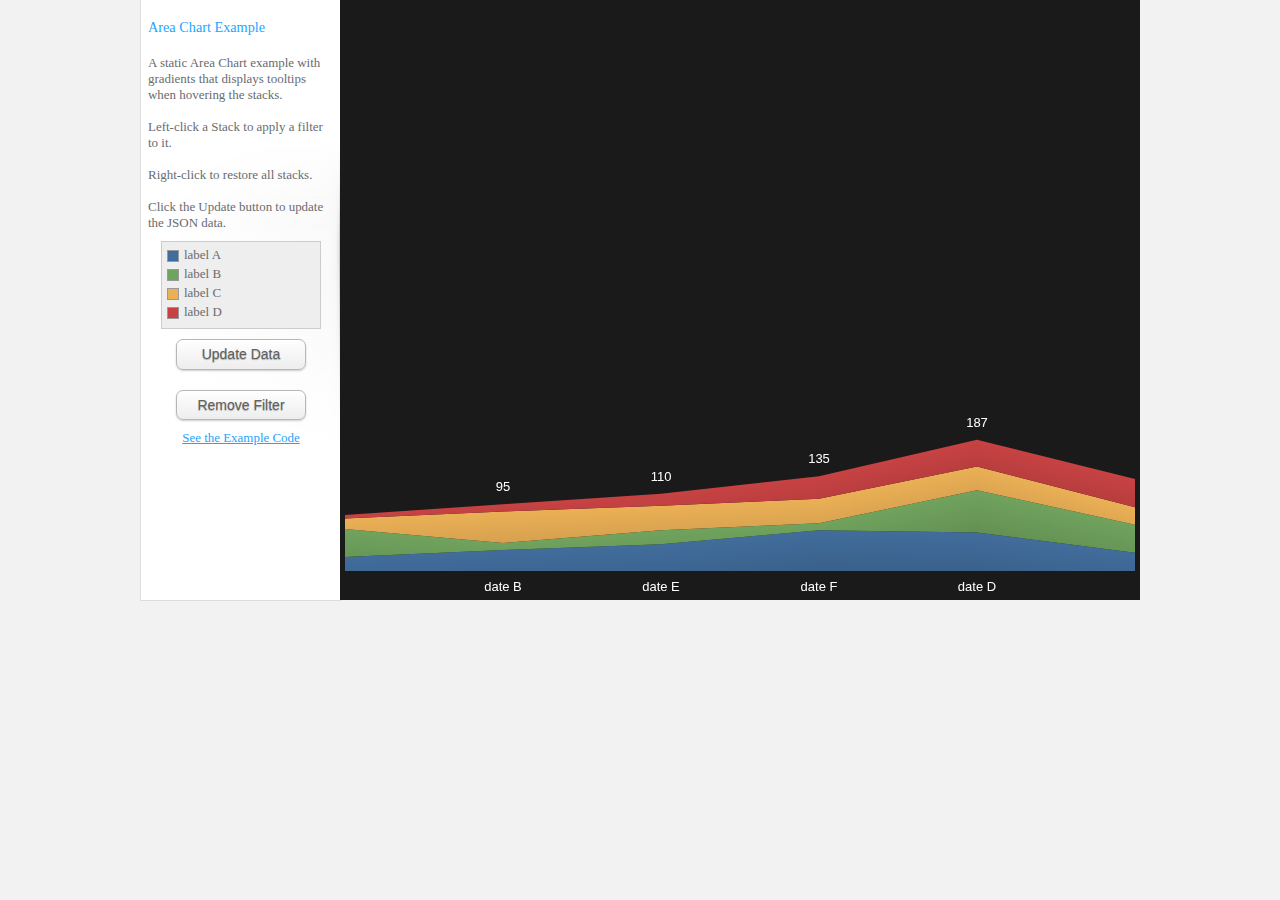
<file: Website/Jacob/js/Jit/Examples/AreaChart/example1.html>
<!DOCTYPE html PUBLIC "-//W3C//DTD XHTML 1.0 Transitional//EN" "http://www.w3.org/TR/xhtml1/DTD/xhtml1-transitional.dtd">
<html xmlns="http://www.w3.org/1999/xhtml" xml:lang="en" lang="en">
<head>
<meta http-equiv="Content-Type" content="text/html; charset=UTF-8" />
<title>AreaChart - Area Chart Example</title>

<!-- CSS Files -->
<link type="text/css" href="../css/base.css" rel="stylesheet" />
<link type="text/css" href="../css/AreaChart.css" rel="stylesheet" />

<!--[if IE]><script language="javascript" type="text/javascript" src="../../Extras/excanvas.js"></script><![endif]-->

<!-- JIT Library File -->
<script language="javascript" type="text/javascript" src="../../jit.js"></script>

<!-- Example File -->
<script language="javascript" type="text/javascript" src="example1.js"></script>
</head>

<body onload="init();">
<div id="container">

<div id="left-container">



        <div class="text">
        <h4>
Area Chart Example    
        </h4> 

            A static Area Chart example with gradients that displays tooltips when hovering the stacks.<br /><br />
            Left-click a Stack to apply a filter to it.<br /><br />
            Right-click to restore all stacks.<br /><br />
            Click the Update button to update the JSON data.
            
        </div>
        <ul id="id-list"></ul>
        <a id="update" href="#" class="theme button white">Update Data</a>
        <a id="restore" href="#" class="theme button white">Remove Filter</a>
        
        


<div style="text-align:center;"><a href="example1.js">See the Example Code</a></div>            
</div>

<div id="center-container">
    <div id="infovis"></div>    
</div>

<div id="right-container">

<div id="inner-details"></div>

</div>

<div id="log"></div>
</div>
</body>
</html>
</file>
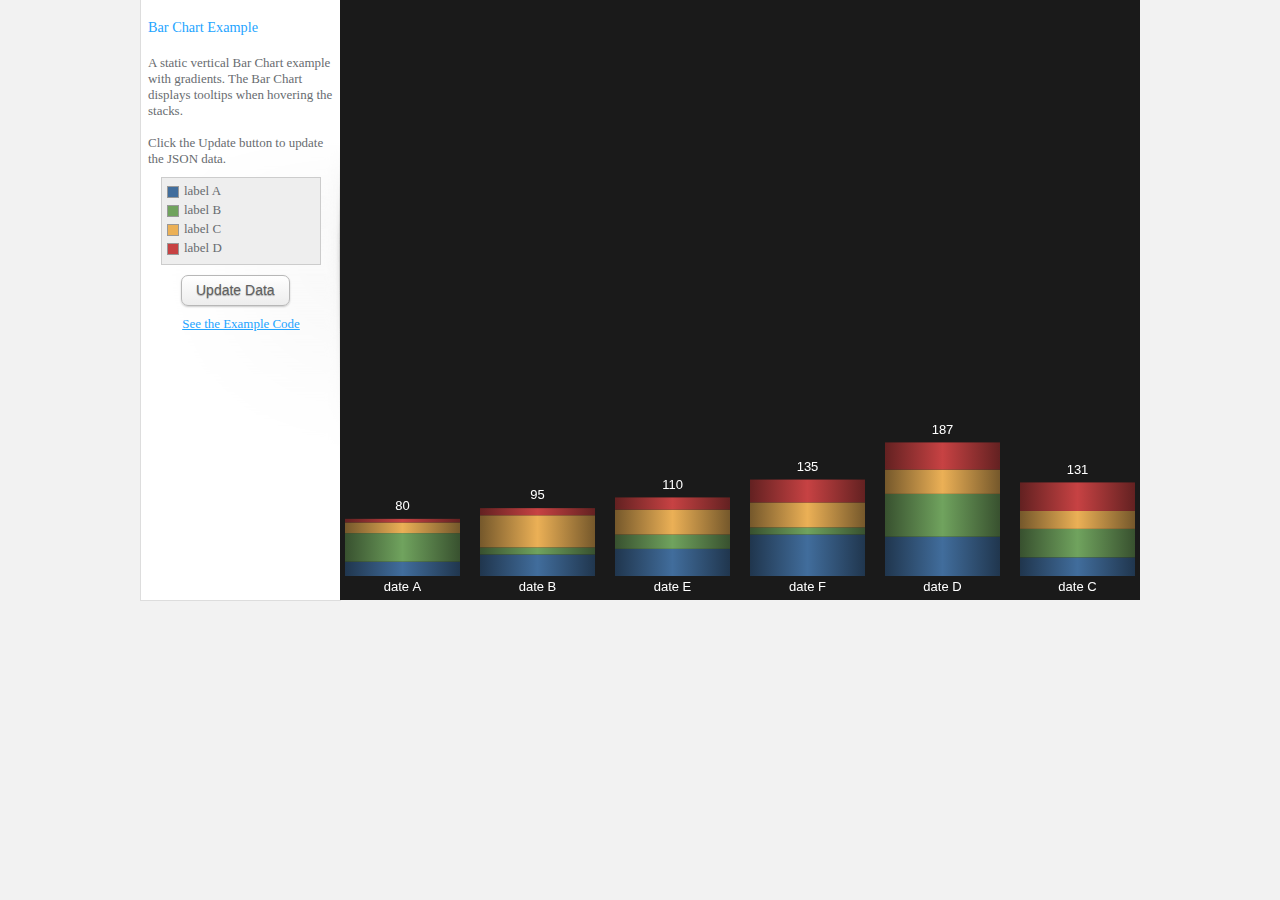
<file: Website/Jacob/js/Jit/Examples/BarChart/example1.html>
<!DOCTYPE html PUBLIC "-//W3C//DTD XHTML 1.0 Transitional//EN" "http://www.w3.org/TR/xhtml1/DTD/xhtml1-transitional.dtd">
<html xmlns="http://www.w3.org/1999/xhtml" xml:lang="en" lang="en">
<head>
<meta http-equiv="Content-Type" content="text/html; charset=UTF-8" />
<title>BarChart - Bar Chart Example</title>

<!-- CSS Files -->
<link type="text/css" href="../css/base.css" rel="stylesheet" />
<link type="text/css" href="../css/BarChart.css" rel="stylesheet" />

<!--[if IE]><script language="javascript" type="text/javascript" src="../../Extras/excanvas.js"></script><![endif]-->

<!-- JIT Library File -->
<script language="javascript" type="text/javascript" src="../../jit.js"></script>

<!-- Example File -->
<script language="javascript" type="text/javascript" src="example1.js"></script>
</head>

<body onload="init();">
<div id="container">

<div id="left-container">



        <div class="text">
        <h4>
Bar Chart Example    
        </h4> 

            A static vertical Bar Chart example with gradients. The Bar Chart displays tooltips when hovering the stacks. <br /><br />
            Click the Update button to update the JSON data.
            
        </div>
        <ul id="id-list"></ul>
        <a id="update" href="#" class="theme button white">Update Data</a>


<div style="text-align:center;"><a href="example1.js">See the Example Code</a></div>            
</div>

<div id="center-container">
    <div id="infovis"></div>    
</div>

<div id="right-container">

<div id="inner-details"></div>

</div>

<div id="log"></div>
</div>
</body>
</html>
</file>
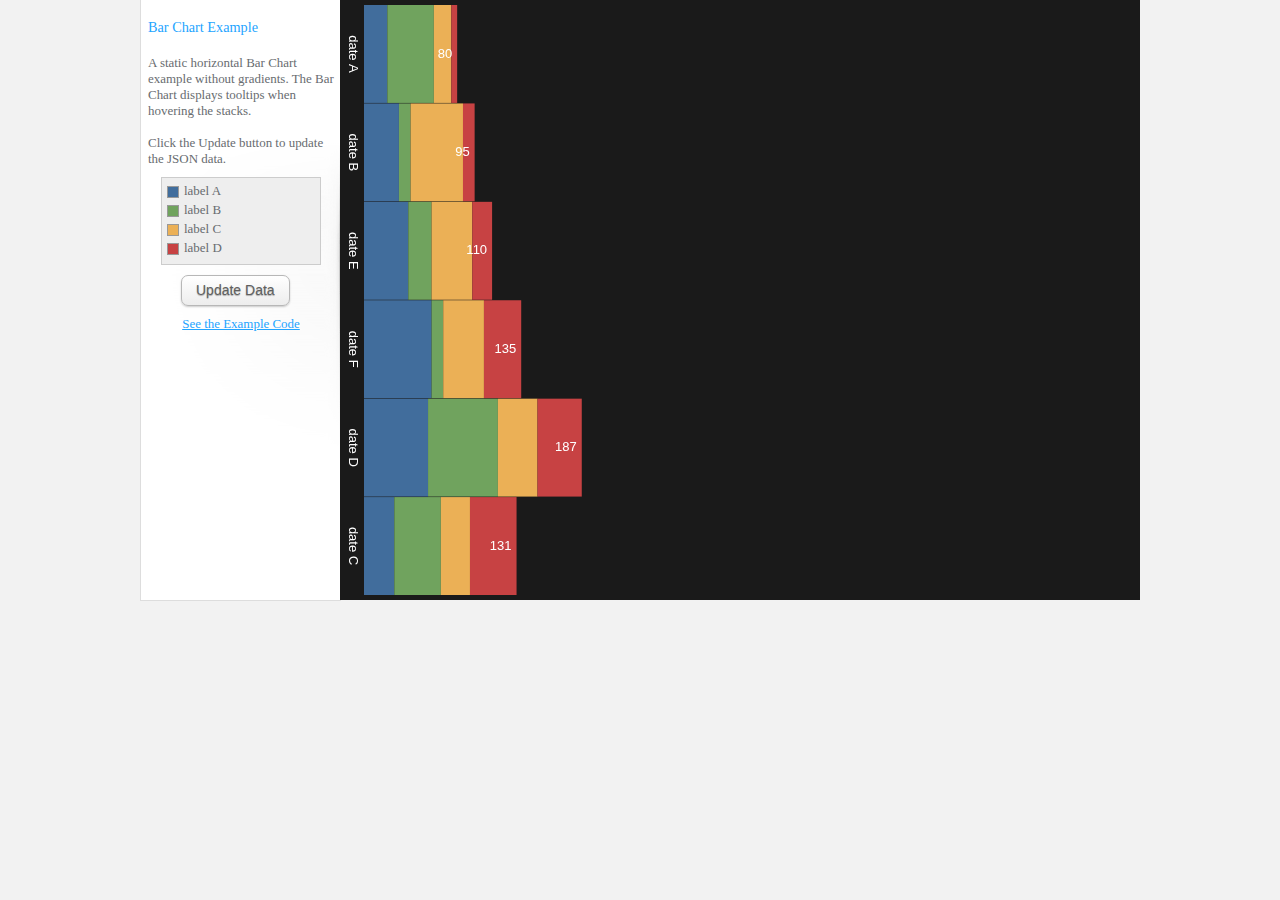
<file: Website/Jacob/js/Jit/Examples/BarChart/example2.html>
<!DOCTYPE html PUBLIC "-//W3C//DTD XHTML 1.0 Transitional//EN" "http://www.w3.org/TR/xhtml1/DTD/xhtml1-transitional.dtd">
<html xmlns="http://www.w3.org/1999/xhtml" xml:lang="en" lang="en">
<head>
<meta http-equiv="Content-Type" content="text/html; charset=UTF-8" />
<title>BarChart - Bar Chart Example</title>

<!-- CSS Files -->
<link type="text/css" href="../css/base.css" rel="stylesheet" />
<link type="text/css" href="../css/BarChart.css" rel="stylesheet" />

<!--[if IE]><script language="javascript" type="text/javascript" src="../../Extras/excanvas.js"></script><![endif]-->

<!-- JIT Library File -->
<script language="javascript" type="text/javascript" src="../../jit.js"></script>

<!-- Example File -->
<script language="javascript" type="text/javascript" src="example2.js"></script>
</head>

<body onload="init();">
<div id="container">

<div id="left-container">



        <div class="text">
        <h4>
Bar Chart Example    
        </h4> 

            A static horizontal Bar Chart example without gradients. The Bar Chart displays tooltips when hovering the stacks.<br /><br />
            Click the Update button to update the JSON data.
            
        </div>
        <ul id="id-list"></ul>
        <a id="update" href="#" class="theme button white">Update Data</a>


<div style="text-align:center;"><a href="example2.js">See the Example Code</a></div>            
</div>

<div id="center-container">
    <div id="infovis"></div>    
</div>

<div id="right-container">

<div id="inner-details"></div>

</div>

<div id="log"></div>
</div>
</body>
</html>
</file>
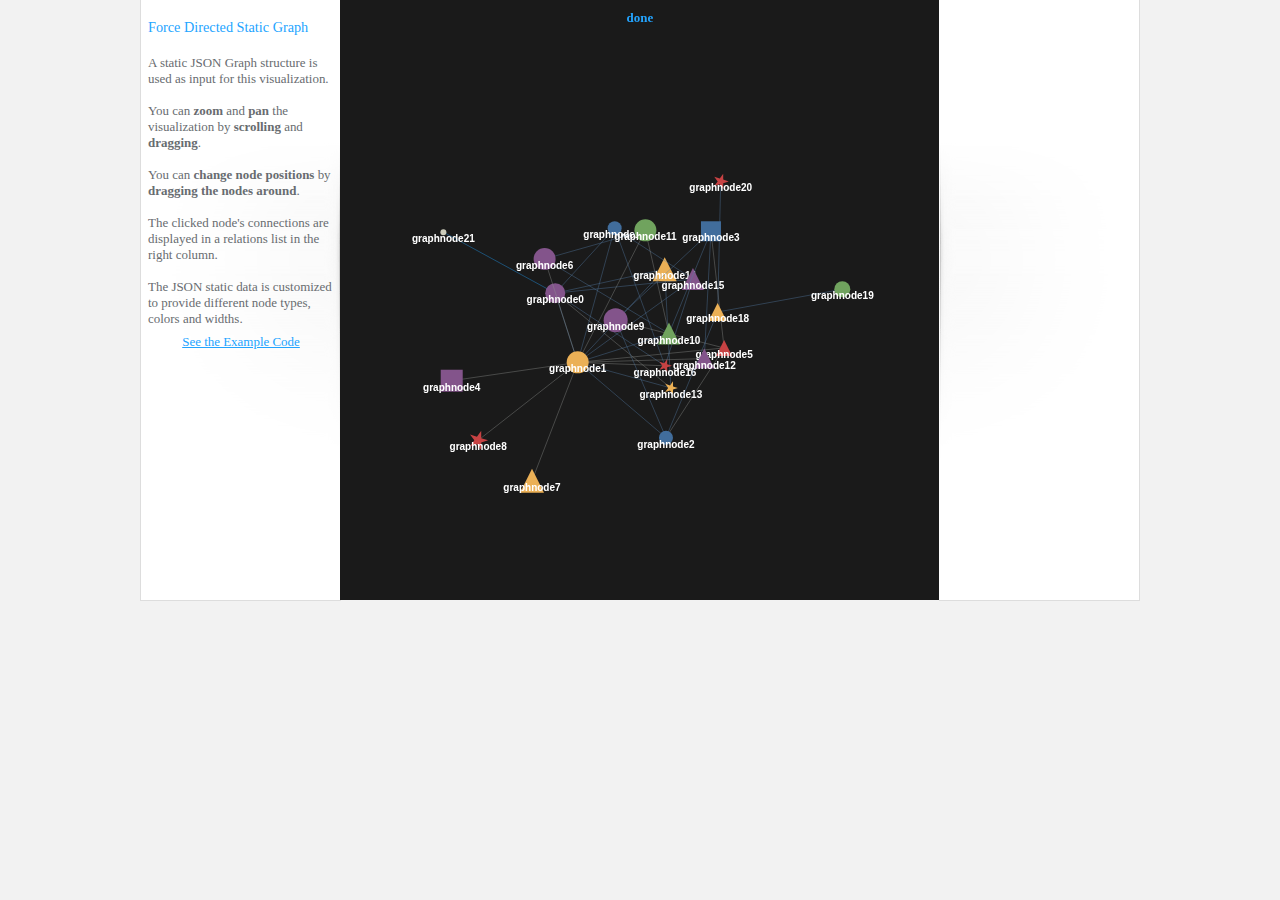
<file: Website/Jacob/js/Jit/Examples/ForceDirected/example1.html>
<!DOCTYPE html PUBLIC "-//W3C//DTD XHTML 1.0 Transitional//EN" "http://www.w3.org/TR/xhtml1/DTD/xhtml1-transitional.dtd">
<html xmlns="http://www.w3.org/1999/xhtml" xml:lang="en" lang="en">
<head>
<meta http-equiv="Content-Type" content="text/html; charset=UTF-8" />
<title>ForceDirected - Force Directed Static Graph</title>

<!-- CSS Files -->
<link type="text/css" href="../css/base.css" rel="stylesheet" />
<link type="text/css" href="../css/ForceDirected.css" rel="stylesheet" />

<!--[if IE]><script language="javascript" type="text/javascript" src="../../Extras/excanvas.js"></script><![endif]-->

<!-- JIT Library File -->
<script language="javascript" type="text/javascript" src="../../jit.js"></script>

<!-- Example File -->
<script language="javascript" type="text/javascript" src="example1.js"></script>
</head>

<body onload="init();">
<div id="container">

<div id="left-container">



        <div class="text">
        <h4>
Force Directed Static Graph    
        </h4> 

            A static JSON Graph structure is used as input for this visualization.<br /><br />
            You can <b>zoom</b> and <b>pan</b> the visualization by <b>scrolling</b> and <b>dragging</b>.<br /><br />
            You can <b>change node positions</b> by <b>dragging the nodes around</b>.<br /><br />
            The clicked node's connections are displayed in a relations list in the right column.<br /><br />
            The JSON static data is customized to provide different node types, colors and widths.
            
        </div>

        <div id="id-list"></div>


<div style="text-align:center;"><a href="example1.js">See the Example Code</a></div>            
</div>

<div id="center-container">
    <div id="infovis"></div>    
</div>

<div id="right-container">

<div id="inner-details"></div>

</div>

<div id="log"></div>
</div>
</body>
</html>
</file>
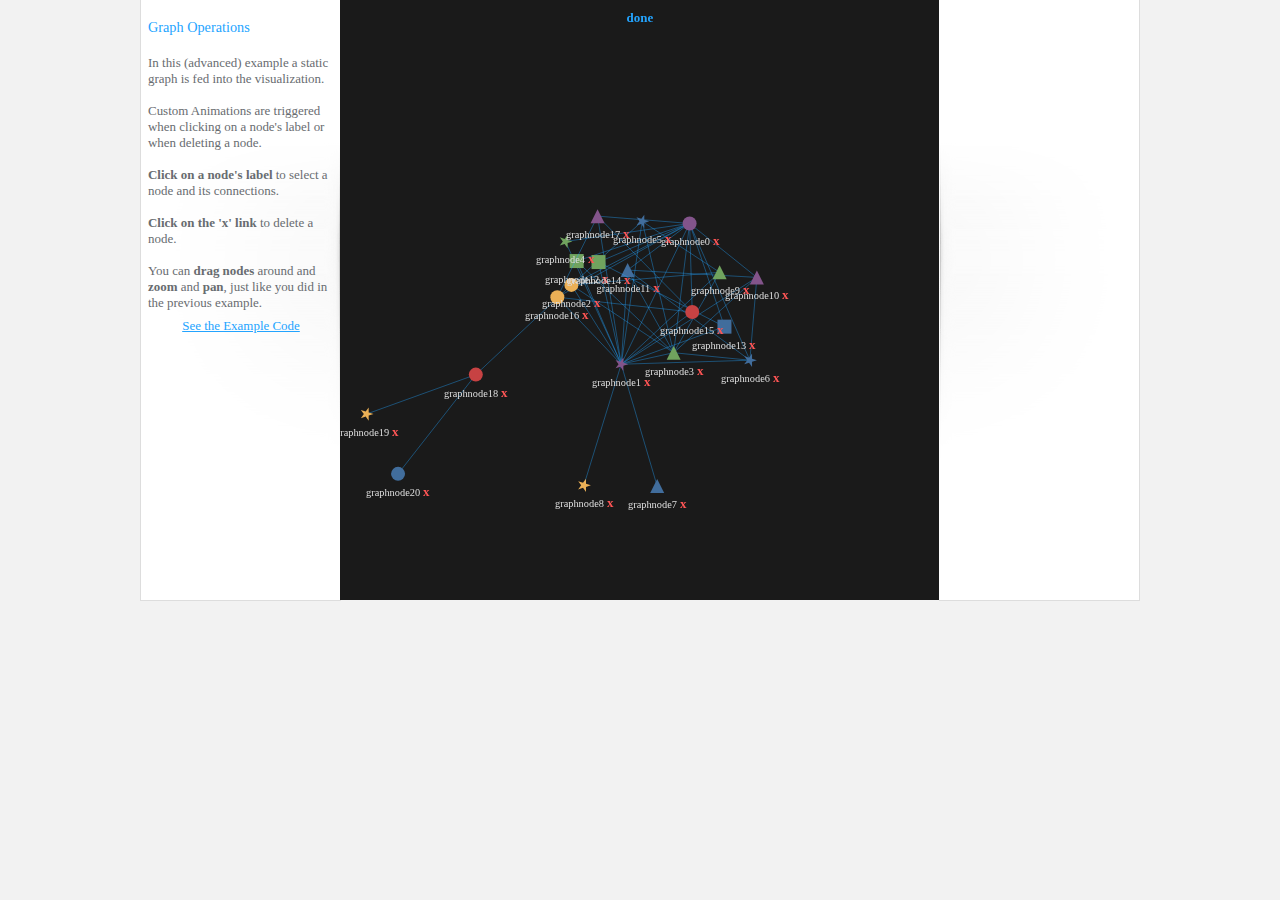
<file: Website/Jacob/js/Jit/Examples/ForceDirected/example2.html>
<!DOCTYPE html PUBLIC "-//W3C//DTD XHTML 1.0 Transitional//EN" "http://www.w3.org/TR/xhtml1/DTD/xhtml1-transitional.dtd">
<html xmlns="http://www.w3.org/1999/xhtml" xml:lang="en" lang="en">
<head>
<meta http-equiv="Content-Type" content="text/html; charset=UTF-8" />
<title>ForceDirected - Graph Operations</title>

<!-- CSS Files -->
<link type="text/css" href="../css/base.css" rel="stylesheet" />
<link type="text/css" href="../css/ForceDirected.css" rel="stylesheet" />

<!--[if IE]><script language="javascript" type="text/javascript" src="../../Extras/excanvas.js"></script><![endif]-->

<!-- JIT Library File -->
<script language="javascript" type="text/javascript" src="../../jit.js"></script>

<!-- Example File -->
<script language="javascript" type="text/javascript" src="example2.js"></script>
</head>

<body onload="init();">
<div id="container">

<div id="left-container">



        <div class="text">
        <h4>
Graph Operations    
        </h4> 

            In this (advanced) example a static graph is fed into the visualization.<br /><br />
            Custom Animations are triggered when clicking on a node's label or when deleting a node.<br /><br />
            <b>Click on a node's label</b> to select a node and its connections.<br /><br />
            <b>Click on the 'x' link</b> to delete a node.<br /><br />
            You can <b>drag nodes</b> around and <b>zoom</b> and <b>pan</b>, just like you did in the previous 
            example.
            
            
        </div>

        <div id="id-list"></div>


<div style="text-align:center;"><a href="example2.js">See the Example Code</a></div>            
</div>

<div id="center-container">
    <div id="infovis"></div>    
</div>

<div id="right-container">

<div id="inner-details"></div>

</div>

<div id="log"></div>
</div>
</body>
</html>
</file>
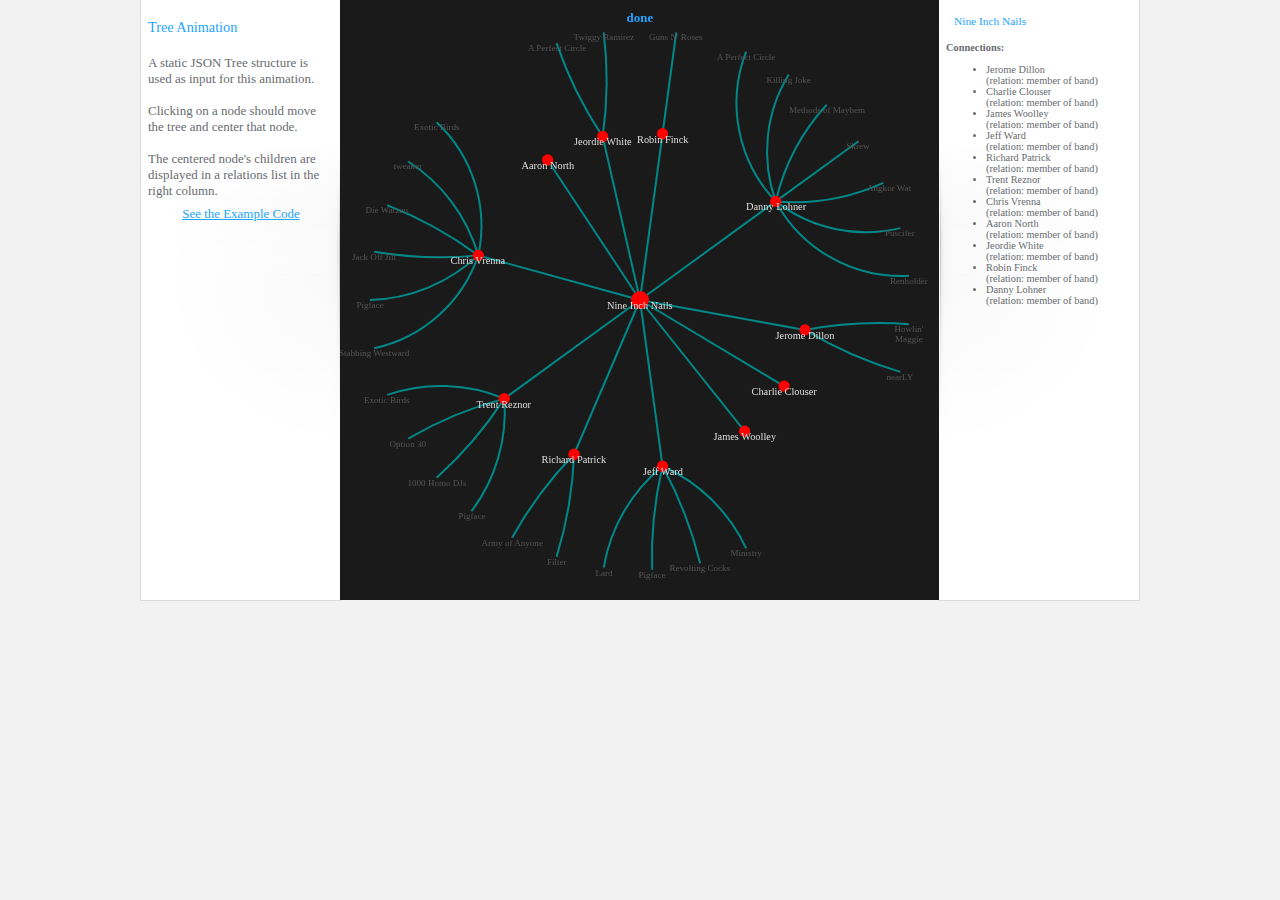
<file: Website/Jacob/js/Jit/Examples/Hypertree/example1.html>
<!DOCTYPE html PUBLIC "-//W3C//DTD XHTML 1.0 Transitional//EN" "http://www.w3.org/TR/xhtml1/DTD/xhtml1-transitional.dtd">
<html xmlns="http://www.w3.org/1999/xhtml" xml:lang="en" lang="en">
<head>
<meta http-equiv="Content-Type" content="text/html; charset=UTF-8" />
<title>Hypertree - Tree Animation</title>

<!-- CSS Files -->
<link type="text/css" href="../css/base.css" rel="stylesheet" />
<link type="text/css" href="../css/Hypertree.css" rel="stylesheet" />

<!--[if IE]><script language="javascript" type="text/javascript" src="../../Extras/excanvas.js"></script><![endif]-->

<!-- JIT Library File -->
<script language="javascript" type="text/javascript" src="../../jit.js"></script>

<!-- Example File -->
<script language="javascript" type="text/javascript" src="example1.js"></script>
</head>

<body onload="init();">
<div id="container">

<div id="left-container">



        <div class="text">
        <h4>
Tree Animation    
        </h4> 

            A static JSON Tree structure is used as input for this animation.<br /><br />
            Clicking on a node should move the tree and center that node.<br /><br />
            The centered node's children are displayed in a relations list in the right column.
            
        </div>

        <div id="id-list"></div>


<div style="text-align:center;"><a href="example1.js">See the Example Code</a></div>            
</div>

<div id="center-container">
    <div id="infovis"></div>    
</div>

<div id="right-container">

<div id="inner-details"></div>

</div>

<div id="log"></div>
</div>
</body>
</html>
</file>
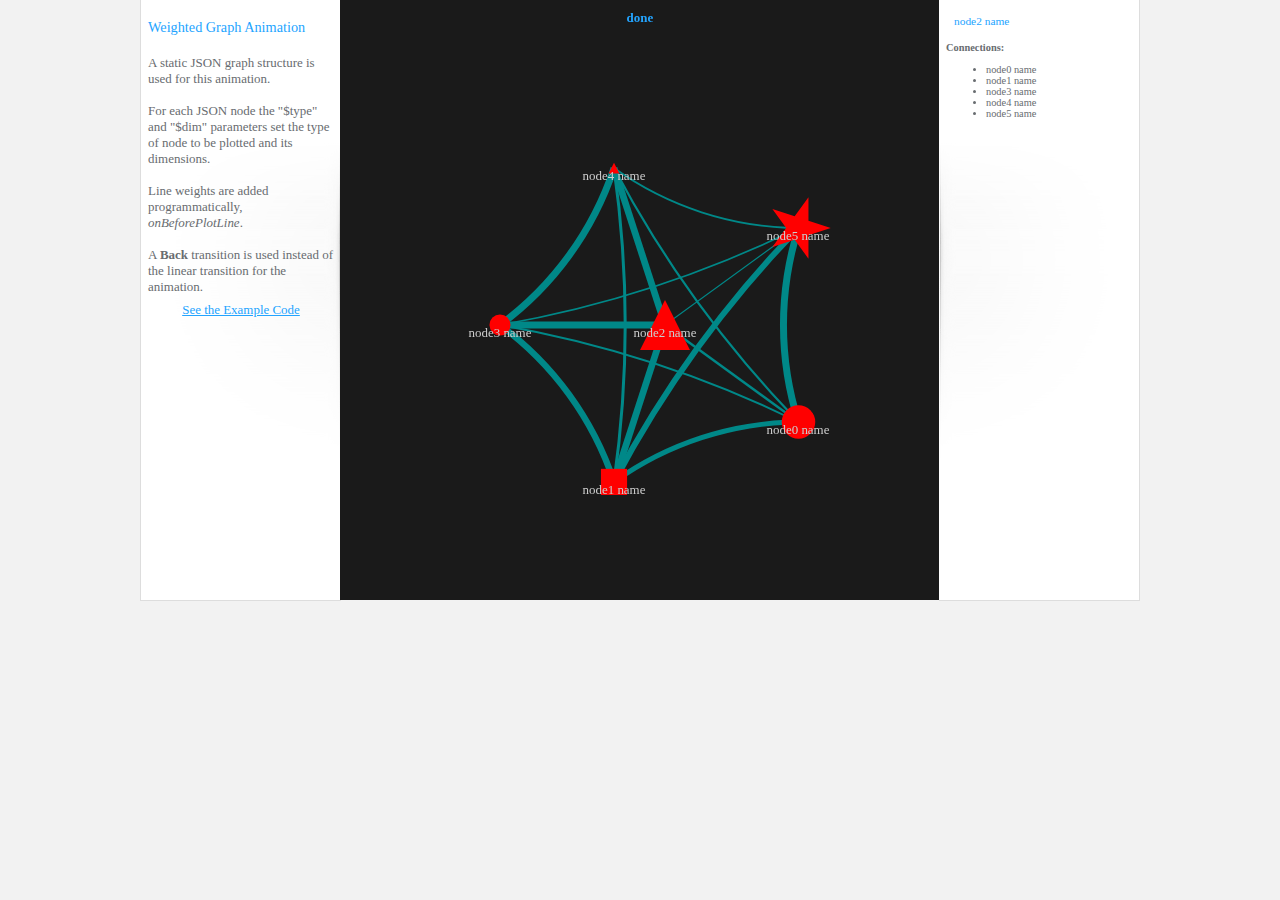
<file: Website/Jacob/js/Jit/Examples/Hypertree/example2.html>
<!DOCTYPE html PUBLIC "-//W3C//DTD XHTML 1.0 Transitional//EN" "http://www.w3.org/TR/xhtml1/DTD/xhtml1-transitional.dtd">
<html xmlns="http://www.w3.org/1999/xhtml" xml:lang="en" lang="en">
<head>
<meta http-equiv="Content-Type" content="text/html; charset=UTF-8" />
<title>Hypertree - Weighted Graph Animation</title>

<!-- CSS Files -->
<link type="text/css" href="../css/base.css" rel="stylesheet" />
<link type="text/css" href="../css/Hypertree.css" rel="stylesheet" />

<!--[if IE]><script language="javascript" type="text/javascript" src="../../Extras/excanvas.js"></script><![endif]-->

<!-- JIT Library File -->
<script language="javascript" type="text/javascript" src="../../jit.js"></script>

<!-- Example File -->
<script language="javascript" type="text/javascript" src="example2.js"></script>
</head>

<body onload="init();">
<div id="container">

<div id="left-container">



        <div class="text">
        <h4>
Weighted Graph Animation    
        </h4> 

            A static JSON graph structure is used for this animation.<br /><br />
            For each JSON node the "$type" and "$dim" parameters set the type of node to be plotted and its dimensions.<br /><br />
            Line weights are added programmatically, <em>onBeforePlotLine</em>.<br /><br />
            A <b>Back</b> transition is used instead of the linear transition for the animation.
            
        </div>

        <div id="id-list"></div>


<div style="text-align:center;"><a href="example2.js">See the Example Code</a></div>            
</div>

<div id="center-container">
    <div id="infovis"></div>    
</div>

<div id="right-container">

<div id="inner-details"></div>

</div>

<div id="log"></div>
</div>
</body>
</html>
</file>
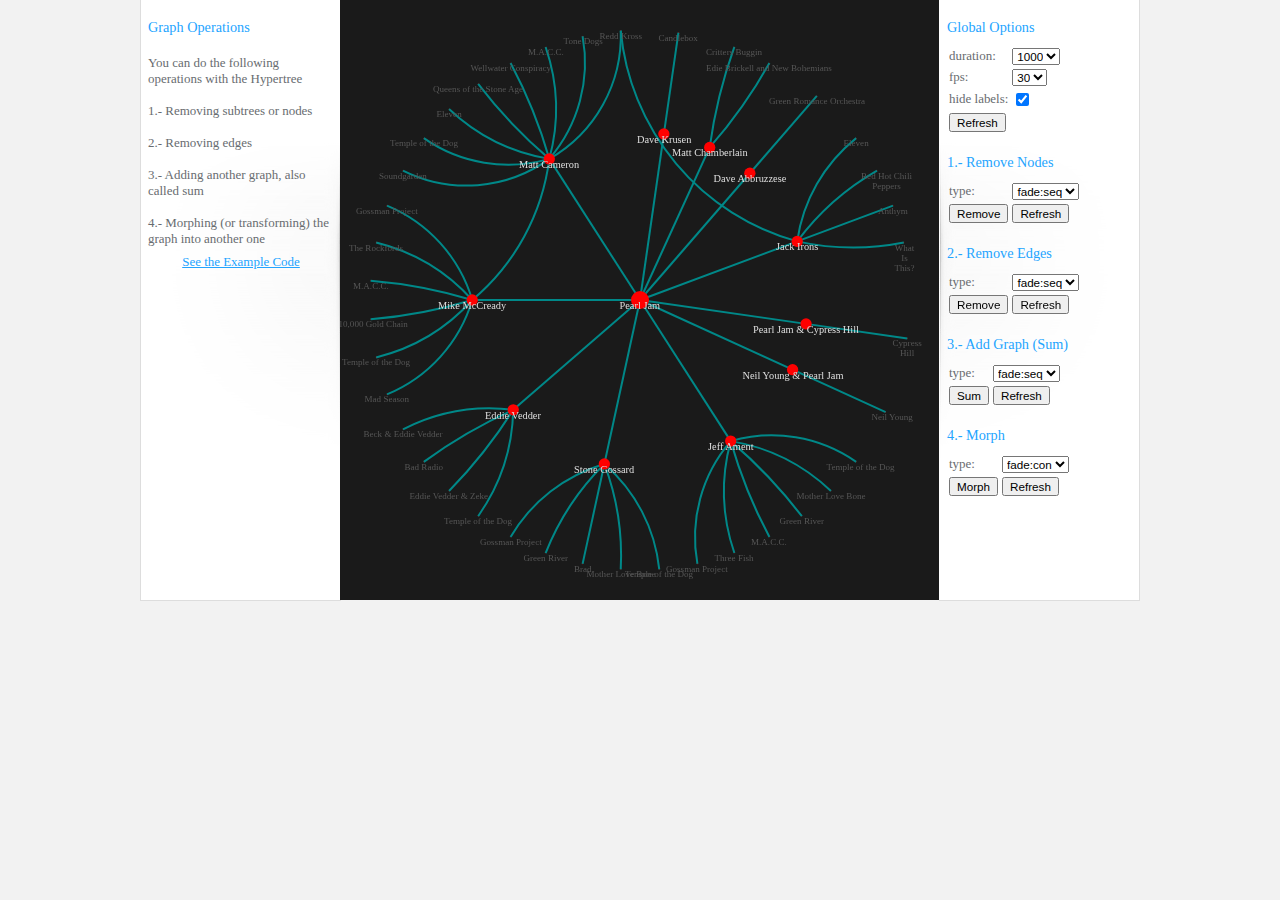
<file: Website/Jacob/js/Jit/Examples/Hypertree/example3.html>
<!DOCTYPE html PUBLIC "-//W3C//DTD XHTML 1.0 Transitional//EN" "http://www.w3.org/TR/xhtml1/DTD/xhtml1-transitional.dtd">
<html xmlns="http://www.w3.org/1999/xhtml" xml:lang="en" lang="en">
<head>
<meta http-equiv="Content-Type" content="text/html; charset=UTF-8" />
<title>Hypertree - Graph Operations</title>

<!-- CSS Files -->
<link type="text/css" href="../css/base.css" rel="stylesheet" />
<link type="text/css" href="../css/Hypertree.css" rel="stylesheet" />

<!--[if IE]><script language="javascript" type="text/javascript" src="../../Extras/excanvas.js"></script><![endif]-->

<!-- JIT Library File -->
<script language="javascript" type="text/javascript" src="../../jit.js"></script>

<!-- Example File -->
<script language="javascript" type="text/javascript" src="example3.js"></script>
</head>

<body onload="init();">
<div id="container">

<div id="left-container">



        <div class="text">
        <h4>
Graph Operations    
        </h4> 

            You can do the following operations with the Hypertree<br /><br />
            1.- Removing subtrees or nodes<br /><br />
            2.- Removing edges<br /><br />
            3.- Adding another graph, also called sum<br /><br />
            4.- Morphing (or transforming) the graph into another one<br />
            
        </div>

        <div id="id-list"></div>


<div style="text-align:center;"><a href="example3.js">See the Example Code</a></div>            
</div>

<div id="center-container">
    <div id="infovis"></div>    
</div>

<div id="right-container">

<h4>Global Options</h4>

<table>
    <tr>
        <td>
            duration:
        </td>
        <td>
            <select id="select-duration">
                <option>1000</option>
                <option>1500</option>
            </select>
        </td>
    </tr>
    <tr>
        <td>
            fps:
        </td>
        <td>
            <select id="select-fps">
                <option>10</option>
                <option selected="selected">30</option>
                <option>60</option>
            </select>
        </td>
    </tr>
    <tr>
        <td>
            hide labels:
        </td>
        <td>
            <input type="checkbox" checked="checked" id="hide-labels" />
        </td>
    </tr>
    <tr>
        <td>
            <input type="button" value="Refresh" onclick="window.location = window.location" />
        </td>
    </tr>
</table>

<h4>1.- Remove Nodes</h4>

<table>
    <tr>
        <td>
            type:
        </td>
        <td>
            <select id="select-type-remove-nodes">
                <option>fade:seq</option>
                <option>fade:con</option>
                <option>iter</option>
                <option>replot</option>
            </select>
        </td>
    </tr>
    <tr>
        <td>
            <input type="button" value="Remove" id="remove-nodes" />    
        </td>
        <td>
            <input type="button" value="Refresh" onclick="window.location = window.location" />
        </td>
    </tr>
</table>

<h4>2.- Remove Edges</h4>

<table>
    <tr>
        <td>
            type:
        </td>
        <td>
            <select id="select-type-remove-edges">
                <option>fade:seq</option>
                <option>fade:con</option>
                <option>iter</option>
                <option>replot</option>
            </select>
        </td>
    </tr>
    <tr>
        <td>
            <input type="button" value="Remove" id="remove-edges" />    
        </td>
        <td>
            <input type="button" value="Refresh" onclick="window.location = window.location" />
        </td>
    </tr>
</table>

<h4>3.- Add Graph (Sum)</h4>

<table>
    <tr>
        <td>
            type:
        </td>
        <td>
            <select id="select-type-sum">
                <option>fade:seq</option>
                <option>fade:con</option>
                <option>replot</option>
            </select>
        </td>
    </tr>
    <tr>
        <td>
            <input type="button" value="Sum" id="sum" />    
        </td>
        <td>
            <input type="button" value="Refresh" onclick="window.location = window.location" />
        </td>
    </tr>
</table>

<h4>4.- Morph</h4>

<table>
    <tr>
        <td>
            type:
        </td>
        <td>
            <select id="select-type-morph">
                <option>fade:con</option>
                <option>replot</option>
            </select>
        </td>
    </tr>
    <tr>
        <td>
            <input type="button" value="Morph" id="morph" />    
        </td>
        <td>
            <input type="button" value="Refresh" onclick="window.location = window.location" />
        </td>
    </tr>
</table>

</div>

<div id="log"></div>
</div>
</body>
</html>
</file>
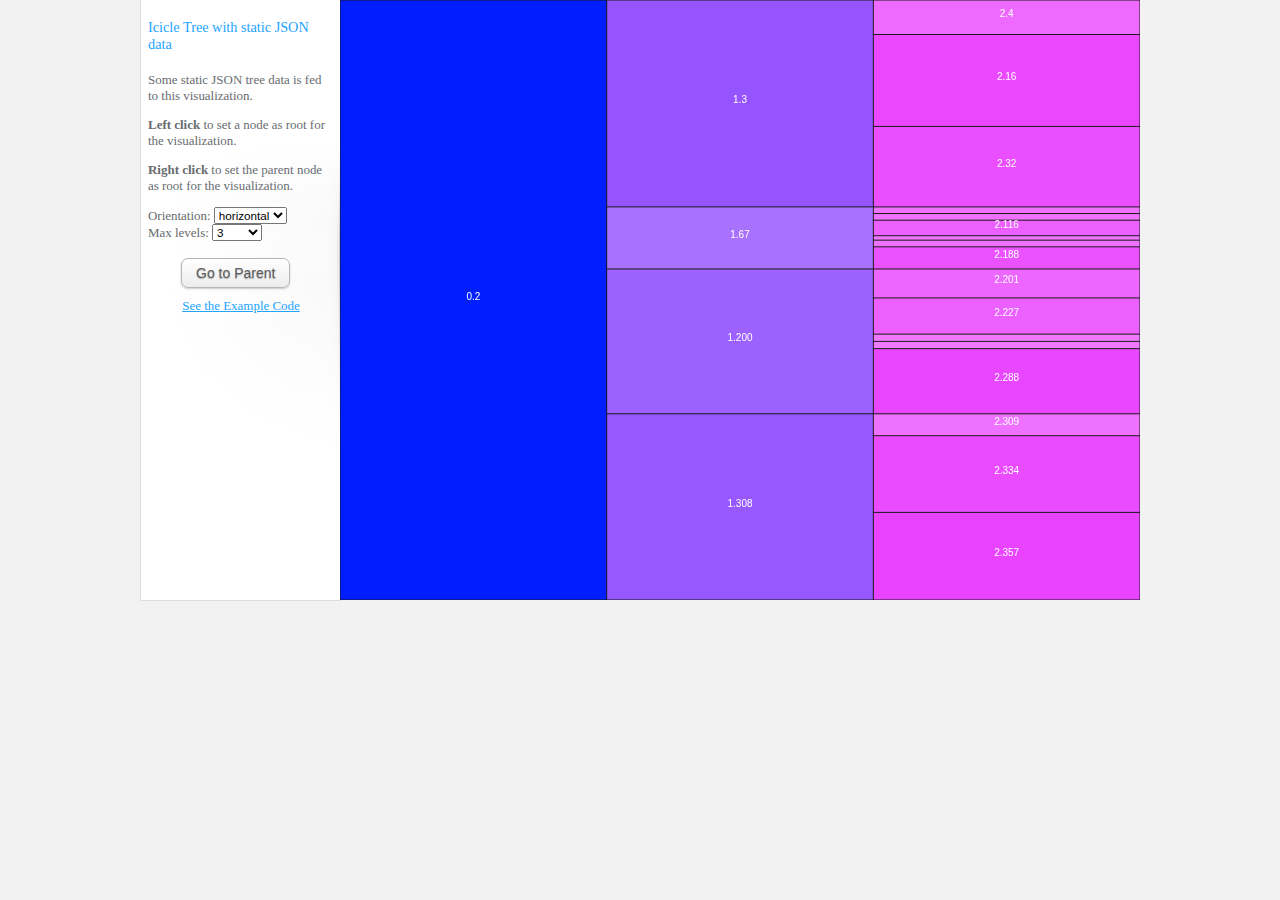
<file: Website/Jacob/js/Jit/Examples/Icicle/example1.html>
<!DOCTYPE html PUBLIC "-//W3C//DTD XHTML 1.0 Transitional//EN" "http://www.w3.org/TR/xhtml1/DTD/xhtml1-transitional.dtd">
<html xmlns="http://www.w3.org/1999/xhtml" xml:lang="en" lang="en">
<head>
<meta http-equiv="Content-Type" content="text/html; charset=UTF-8" />
<title>Icicle - Icicle Tree with static JSON data</title>

<!-- CSS Files -->
<link type="text/css" href="../css/base.css" rel="stylesheet" />
<link type="text/css" href="../css/Icicle.css" rel="stylesheet" />

<!--[if IE]><script language="javascript" type="text/javascript" src="../../Extras/excanvas.js"></script><![endif]-->

<!-- JIT Library File -->
<script language="javascript" type="text/javascript" src="../../jit.js"></script>

<!-- Example File -->
<script language="javascript" type="text/javascript" src="example1.js"></script>
</head>

<body onload="init();">
<div id="container">

<div id="left-container">

<div class="text">

  <h4>
    Icicle Tree with static JSON data
  </h4>
  
            <p>Some static JSON tree data is fed to this visualization.</p>
            <p>
              <b>Left click</b> to set a node as root for the visualization.
            </p>
            <p>
              <b>Right click</b> to set the parent node as root for the visualization.
            </p>
            

  <div>
    <label for="s-orientation">Orientation: </label>
    <select name="s-orientation" id="s-orientation">
      <option value="h" selected>horizontal</option>
      <option value="v">vertical</option>
    </select>
    <br>
    <div id="max-levels">
    <label for="i-levels-to-show">Max levels: </label>
    <select  id="i-levels-to-show" name="i-levels-to-show" style="width: 50px">
      <option>all</option>
      <option>1</option>
      <option>2</option>
      <option selected="selected">3</option>
      <option>4</option>
      <option>5</option>
    </select>
    </div>
  </div>
</div>

<a id="update" href="#" class="theme button white">Go to Parent</a>
 
<div id="id-list"></div>


<div style="text-align:center;"><a href="example1.js">See the Example Code</a></div>            
</div>

<div id="center-container">
    <div id="infovis"></div>    
</div>

<div id="right-container">

<div id="inner-details"></div>

</div>

<div id="log"></div>
</div>
</body>
</html>
</file>
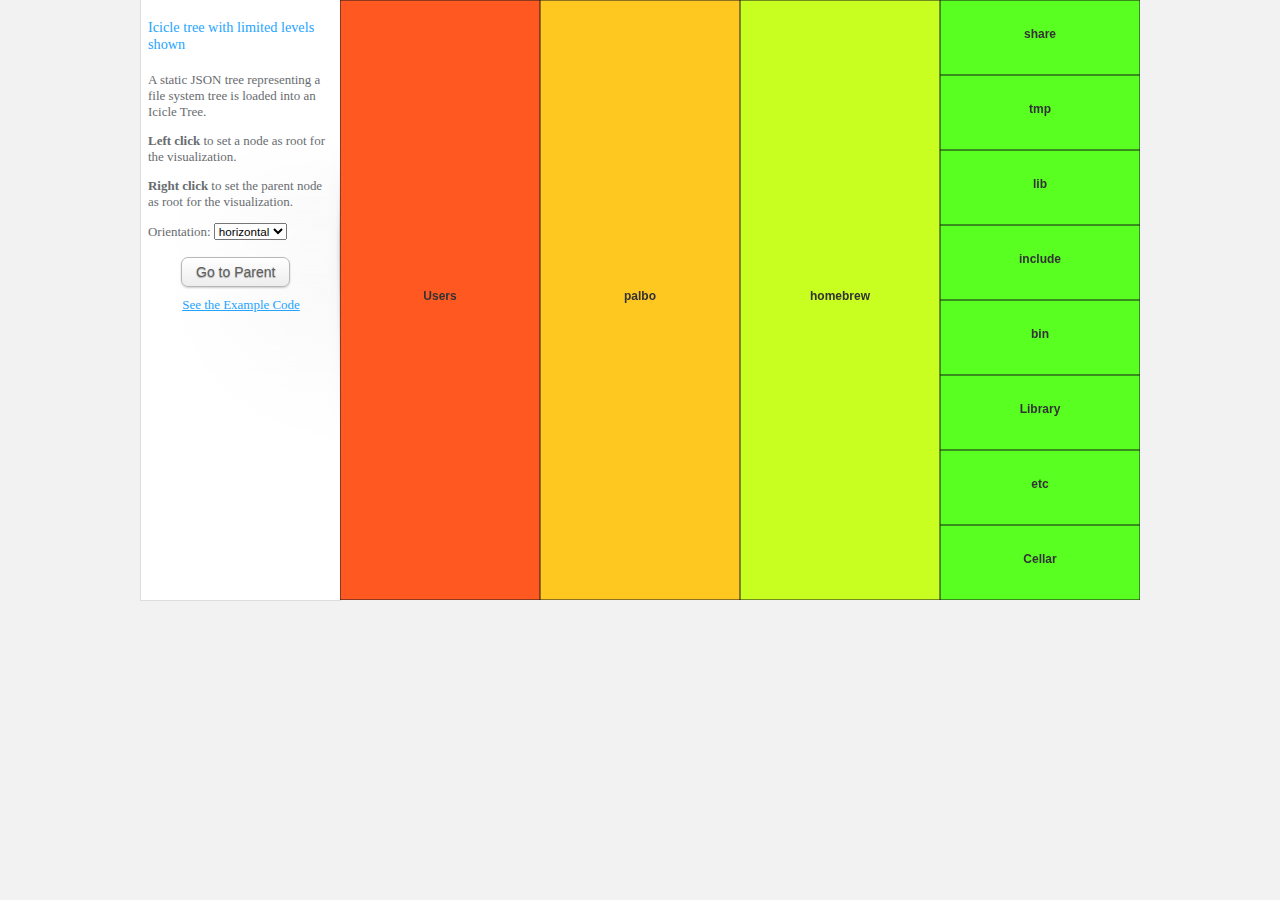
<file: Website/Jacob/js/Jit/Examples/Icicle/example2.html>
<!DOCTYPE html PUBLIC "-//W3C//DTD XHTML 1.0 Transitional//EN" "http://www.w3.org/TR/xhtml1/DTD/xhtml1-transitional.dtd">
<html xmlns="http://www.w3.org/1999/xhtml" xml:lang="en" lang="en">
<head>
<meta http-equiv="Content-Type" content="text/html; charset=UTF-8" />
<title>Icicle - Icicle tree with limited levels shown</title>

<!-- CSS Files -->
<link type="text/css" href="../css/base.css" rel="stylesheet" />
<link type="text/css" href="../css/Icicle.css" rel="stylesheet" />

<!--[if IE]><script language="javascript" type="text/javascript" src="../../Extras/excanvas.js"></script><![endif]-->

<!-- JIT Library File -->
<script language="javascript" type="text/javascript" src="../../jit.js"></script>

<!-- Example File -->
<script language="javascript" type="text/javascript" src="example2.js"></script>
</head>

<body onload="init();">
<div id="container">

<div id="left-container">

<div class="text">

  <h4>
    Icicle tree with limited levels shown
  </h4>
  
            <p>A static JSON tree representing a file system tree is loaded into
            an Icicle Tree.</p>
            <p>
              <b>Left click</b> to set a node as root for the visualization.
            </p>
            <p>
              <b>Right click</b> to set the parent node as root for the visualization.
            </p>
            

  <div>
    <label for="s-orientation">Orientation: </label>
    <select name="s-orientation" id="s-orientation">
      <option value="h" selected>horizontal</option>
      <option value="v">vertical</option>
    </select>
    <br>
    <div id="max-levels">
    <label for="i-levels-to-show">Max levels: </label>
    <select  id="i-levels-to-show" name="i-levels-to-show" style="width: 50px">
      <option>all</option>
      <option>1</option>
      <option>2</option>
      <option selected="selected">3</option>
      <option>4</option>
      <option>5</option>
    </select>
    </div>
  </div>
</div>

<a id="update" href="#" class="theme button white">Go to Parent</a>
 
<div id="id-list"></div>


<div style="text-align:center;"><a href="example2.js">See the Example Code</a></div>            
</div>

<div id="center-container">
    <div id="infovis"></div>    
</div>

<div id="right-container">

<div id="inner-details"></div>

</div>

<div id="log"></div>
</div>
</body>
</html>
</file>
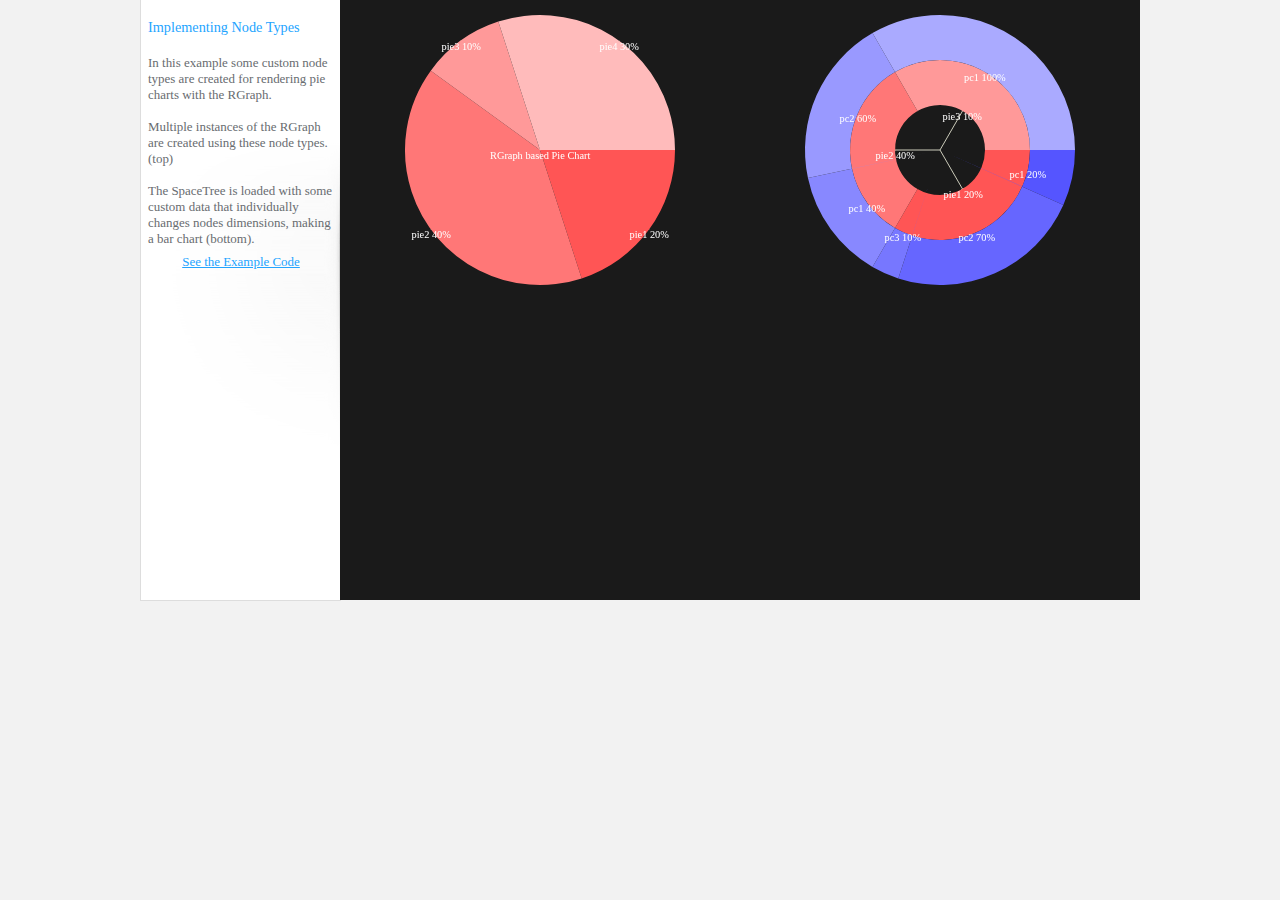
<file: Website/Jacob/js/Jit/Examples/Other/example1.html>
<!DOCTYPE html PUBLIC "-//W3C//DTD XHTML 1.0 Transitional//EN" "http://www.w3.org/TR/xhtml1/DTD/xhtml1-transitional.dtd">
<html xmlns="http://www.w3.org/1999/xhtml" xml:lang="en" lang="en">
<head>
<meta http-equiv="Content-Type" content="text/html; charset=UTF-8" />
<title>Other - Implementing Node Types</title>

<!-- CSS Files -->
<link type="text/css" href="../css/base.css" rel="stylesheet" />
<link type="text/css" href="../css/Other.css" rel="stylesheet" />

<!--[if IE]><script language="javascript" type="text/javascript" src="../../Extras/excanvas.js"></script><![endif]-->

<!-- JIT Library File -->
<script language="javascript" type="text/javascript" src="../../jit.js"></script>

<!-- Example File -->
<script language="javascript" type="text/javascript" src="example1.js"></script>
</head>

<body onload="init();">
<div id="container">

<div id="left-container">



<div class="text">
<h4>
Implementing Node Types    
</h4> 

            In this example some custom node types are created for rendering pie charts with the RGraph.<br /><br /> 
            Multiple instances of the RGraph are created using these node types. (top)<br /><br />
            The SpaceTree is loaded with some custom data that individually changes nodes dimensions, making a bar chart (bottom).
            
            
</div>

<div id="id-list"></div>


<div style="text-align:center;"><a href="example1.js">See the Example Code</a></div>            
</div>

<div id="center-container">
    <div id="infovis"></div>    
</div>

<div id="right-container">

<div id="inner-details"></div>

</div>

<div id="log"></div>
</div>
</body>
</html>
</file>
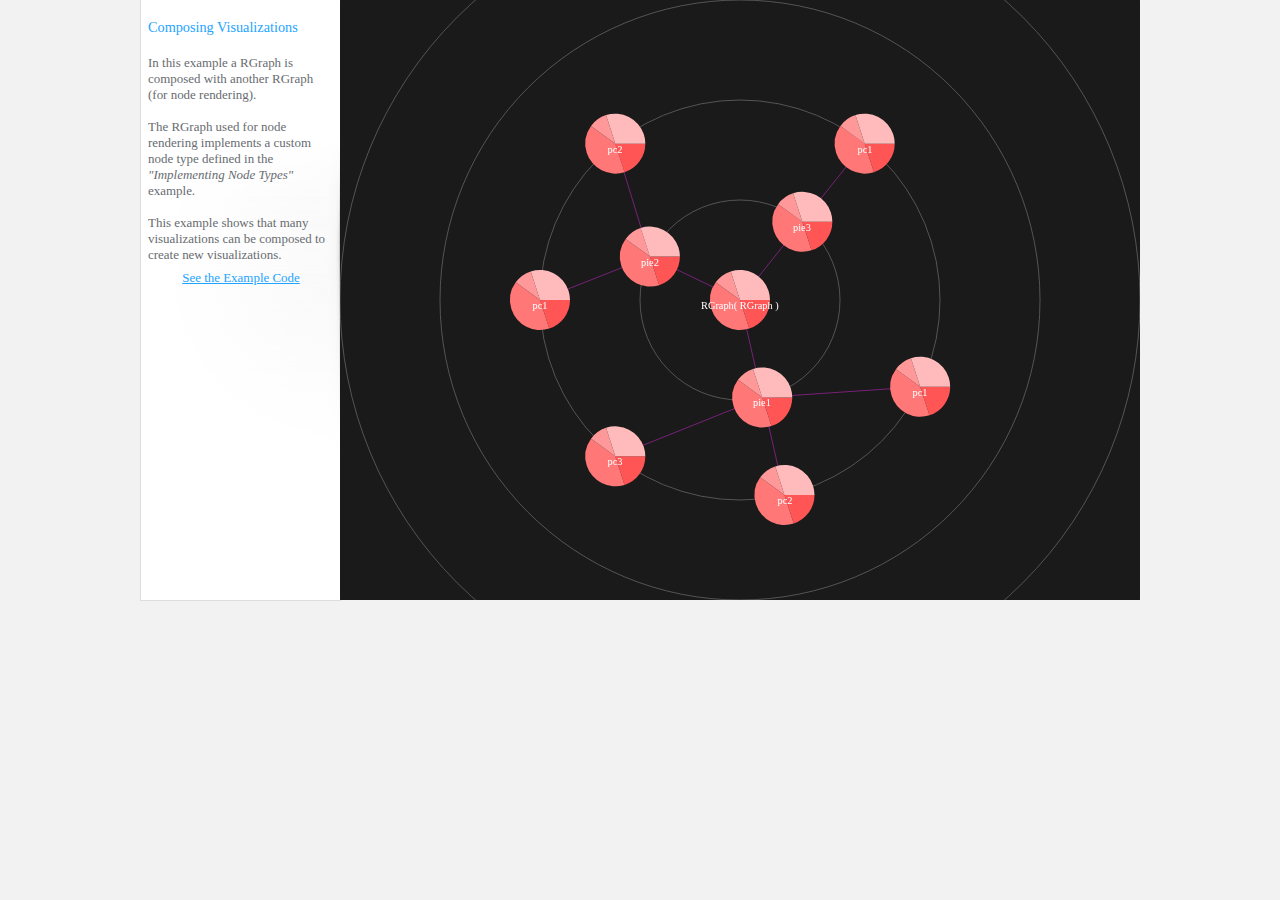
<file: Website/Jacob/js/Jit/Examples/Other/example2.html>
<!DOCTYPE html PUBLIC "-//W3C//DTD XHTML 1.0 Transitional//EN" "http://www.w3.org/TR/xhtml1/DTD/xhtml1-transitional.dtd">
<html xmlns="http://www.w3.org/1999/xhtml" xml:lang="en" lang="en">
<head>
<meta http-equiv="Content-Type" content="text/html; charset=UTF-8" />
<title>Other - Composing Visualizations</title>

<!-- CSS Files -->
<link type="text/css" href="../css/base.css" rel="stylesheet" />
<link type="text/css" href="../css/Other.css" rel="stylesheet" />

<!--[if IE]><script language="javascript" type="text/javascript" src="../../Extras/excanvas.js"></script><![endif]-->

<!-- JIT Library File -->
<script language="javascript" type="text/javascript" src="../../jit.js"></script>

<!-- Example File -->
<script language="javascript" type="text/javascript" src="example2.js"></script>
</head>

<body onload="init();">
<div id="container">

<div id="left-container">



<div class="text">
<h4>
Composing Visualizations    
</h4> 

            In this example a RGraph is composed with another RGraph (for node rendering).<br /><br />
            The RGraph used for node rendering implements a custom node type defined in the <em>"Implementing Node Types"</em> example.<br /><br />
            This example shows that many visualizations can be composed to create new visualizations.
            
            
</div>

<div id="id-list"></div>


<div style="text-align:center;"><a href="example2.js">See the Example Code</a></div>            
</div>

<div id="center-container">
    <div id="infovis"></div>    
</div>

<div id="right-container">

<div id="inner-details"></div>

</div>

<div id="log"></div>
</div>
</body>
</html>
</file>
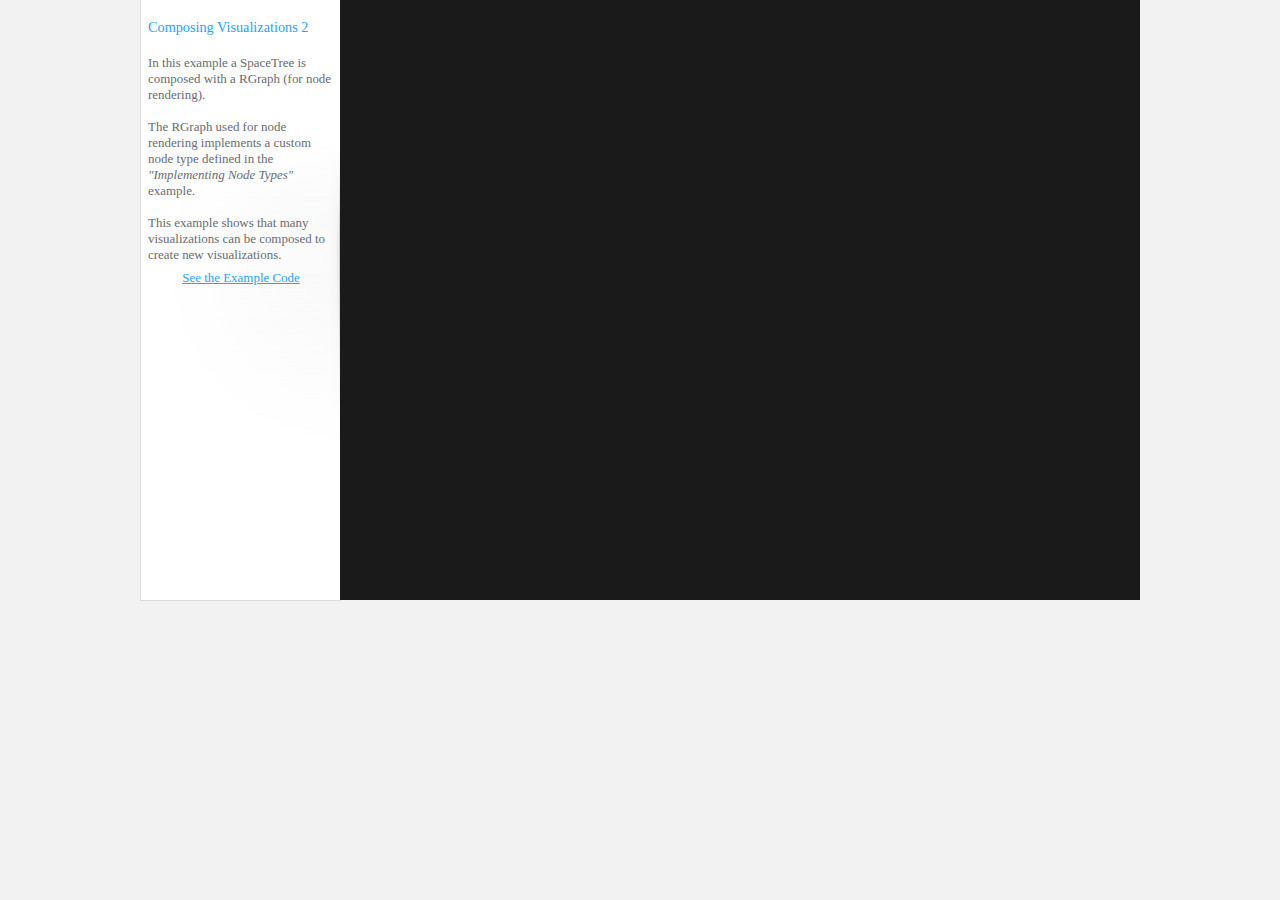
<file: Website/Jacob/js/Jit/Examples/Other/example3.html>
<!DOCTYPE html PUBLIC "-//W3C//DTD XHTML 1.0 Transitional//EN" "http://www.w3.org/TR/xhtml1/DTD/xhtml1-transitional.dtd">
<html xmlns="http://www.w3.org/1999/xhtml" xml:lang="en" lang="en">
<head>
<meta http-equiv="Content-Type" content="text/html; charset=UTF-8" />
<title>Other - Composing Visualizations 2</title>

<!-- CSS Files -->
<link type="text/css" href="../css/base.css" rel="stylesheet" />
<link type="text/css" href="../css/Other.css" rel="stylesheet" />

<!--[if IE]><script language="javascript" type="text/javascript" src="../../Extras/excanvas.js"></script><![endif]-->

<!-- JIT Library File -->
<script language="javascript" type="text/javascript" src="../../jit.js"></script>

<!-- Example File -->
<script language="javascript" type="text/javascript" src="example3.js"></script>
</head>

<body onload="init();">
<div id="container">

<div id="left-container">



<div class="text">
<h4>
Composing Visualizations 2    
</h4> 

            In this example a SpaceTree is composed with a RGraph (for node rendering).<br /><br />
            The RGraph used for node rendering implements a custom node type defined in the <em>"Implementing Node Types"</em> example.<br /><br />
            This example shows that many visualizations can be composed to create new visualizations.
            
            
</div>

<div id="id-list"></div>


<div style="text-align:center;"><a href="example3.js">See the Example Code</a></div>            
</div>

<div id="center-container">
    <div id="infovis"></div>    
</div>

<div id="right-container">

<div id="inner-details"></div>

</div>

<div id="log"></div>
</div>
</body>
</html>
</file>
<file: Website/Jacob/js/Jit/Examples/css/base.css>
html, body {
    margin:0;
    padding:0;
    font-family: "Lucida Grande", Verdana;
    font-size: 0.9em;
    text-align: center;
    background-color:#F2F2F2;
}

input, select {
    font-size:0.9em;
}

table {
    margin-top:-10px;
    margin-left:7px;
}

h4 {
    font-size:1.1em;
    text-decoration:none;
    font-weight:normal;
    color:#23A4FF;
}

a {
    color:#23A4FF;
}

#container {
    width: 1000px;
    height: 600px;
    margin:0 auto;
    position:relative;
}

#left-container, 
#right-container, 
#center-container {
    height:600px;
    position:absolute;
    top:0;
}

#left-container, #right-container {
    width:200px;
    color:#686c70;
    text-align: left;
    overflow: auto;
    background-color:#fff;
    background-repeat:no-repeat;
    border-bottom:1px solid #ddd;
}

#left-container {
    left:0;
    background-image:url('col2.png');
    background-position:center right;
    border-left:1px solid #ddd;
    
}

#right-container {
    right:0;
    background-image:url('col1.png');
    background-position:center left;
    border-right:1px solid #ddd;
}

#right-container h4{
    text-indent:8px;
}

#center-container {
    width:600px;
    left:200px;
    background-color:#1a1a1a;
    color:#ccc;
}

.text {
    margin: 7px;
}

#inner-details {
    font-size:0.8em;
    list-style:none;
    margin:7px;
}

#log {
    position:absolute;
    top:10px;
    font-size:1.0em;
    font-weight:bold;
    color:#23A4FF;
}


#infovis {
    position:relative;
    width:600px;
    height:600px;
    margin:auto;
    overflow:hidden;
}

/*TOOLTIPS*/
.tip {
    color: #111;
    width: 139px;
    background-color: white;
    border:1px solid #ccc;
    -moz-box-shadow:#555 2px 2px 8px;
    -webkit-box-shadow:#555 2px 2px 8px;
    -o-box-shadow:#555 2px 2px 8px;
    box-shadow:#555 2px 2px 8px;
    opacity:0.9;
    filter:alpha(opacity=90);
    font-size:10px;
    font-family:Verdana, Geneva, Arial, Helvetica, sans-serif;
    padding:7px;
}
</file>
<file: Website/Jacob/js/Jit/Examples/css/AreaChart.css>
#right-container {
  display: none;
}

#center-container {
  width:800px;
}

#infovis {
  width:800px;
}

#id-list {
	background-color:#EEEEEE;
	border:1px solid #CCCCCC;
	margin:10px 20px 0 20px;
	padding:5px;
	text-align:left;
	text-indent:2px;
}

#id-list li {
  list-style: none;
  margin-bottom:3px;
  
}

.query-color {
	border:1px solid #999999;
	float:left;
	height:10px;
	margin:3px 3px 0 0;
	width:10px;
}

#update, #restore {
  text-align: center;
  width: 100px;
  margin:10px 35px;
}

.button {
  display: inline-block;
  outline: none;
  cursor: pointer;
  text-align: center;
  text-decoration: none;
  font: 14px / 100% Arial, Helvetica, sans-serif;
  padding: 0.5em 1em 0.55em;
  text-shadow: 0px 1px 1px rgba(0, 0, 0, 0.3);
  -webkit-border-radius: 0.5em;
  -moz-border-radius: 0.5em;
  border-radius: 0.5em;
  -webkit-box-shadow: 0px 1px 2px rgba(0, 0, 0, 0.2);
  -moz-box-shadow: 0px 1px 2px rgba(0, 0, 0, 0.2);
  box-shadow: 0px 1px 2px rgba(0, 0, 0, 0.2);
}

.button:hover {
  text-decoration: none;
}

.button:active {
  position: relative;
  top: 1px;
}

/* gray */
.gray {
  color: #e9e9e9;
  border: solid 1px #555;
  background: #6e6e6e;
  background: -webkit-gradient(linear, left top, left bottom, from(#888), to(#575757));
  background: -moz-linear-gradient(top,  #888,  #575757);
  filter:  progid:DXImageTransform.Microsoft.gradient(startColorstr='#888888', endColorstr='#575757');
}

.gray:hover {
  background: #616161;
  background: -webkit-gradient(linear, left top, left bottom, from(#757575), to(#4b4b4b));
  background: -moz-linear-gradient(top,  #757575,  #4b4b4b);
  filter:  progid:DXImageTransform.Microsoft.gradient(startColorstr='#757575', endColorstr='#4b4b4b');
}

.gray:active {
  color: #afafaf;
  background: -webkit-gradient(linear, left top, left bottom, from(#575757), to(#888));
  background: -moz-linear-gradient(top,  #575757,  #888);
  filter:  progid:DXImageTransform.Microsoft.gradient(startColorstr='#575757', endColorstr='#888888');
}

/* white */
.white {
  color: #606060;
  border: solid 1px #b7b7b7;
  background: #fff;
  background: -webkit-gradient(linear, left top, left bottom, from(#fff), to(#ededed));
  background: -moz-linear-gradient(top,  #fff,  #ededed);
  filter:  progid:DXImageTransform.Microsoft.gradient(startColorstr='#ffffff', endColorstr='#ededed');
}

.white:hover {
  background: #ededed;
  background: -webkit-gradient(linear, left top, left bottom, from(#fff), to(#dcdcdc));
  background: -moz-linear-gradient(top,  #fff,  #dcdcdc);
  filter:  progid:DXImageTransform.Microsoft.gradient(startColorstr='#ffffff', endColorstr='#dcdcdc');
}

.white:active {
  color: #999;
  background: -webkit-gradient(linear, left top, left bottom, from(#ededed), to(#fff));
  background: -moz-linear-gradient(top,  #ededed,  #fff);
  filter:  progid:DXImageTransform.Microsoft.gradient(startColorstr='#ededed', endColorstr='#ffffff');
}
</file>
<file: Website/Jacob/js/Jit/Examples/css/BarChart.css>
#right-container {
  display: none;
}

#center-container {
  width:800px;
}

#infovis {
  width:800px;
}

#id-list {
  background-color:#EEEEEE;
  border:1px solid #CCCCCC;
  margin:10px 20px 0 20px;
  padding:5px;
  text-align:left;
  text-indent:2px;
}

#id-list li {
  list-style: none;
  margin-bottom:3px;
  
}

.query-color {
  border:1px solid #999999;
  float:left;
  height:10px;
  margin:3px 3px 0 0;
  width:10px;
}

#update {
  margin:10px 40px;
}

.button {
  display: inline-block;
  outline: none;
  cursor: pointer;
  text-align: center;
  text-decoration: none;
  font: 14px / 100% Arial, Helvetica, sans-serif;
  padding: 0.5em 1em 0.55em;
  text-shadow: 0px 1px 1px rgba(0, 0, 0, 0.3);
  -webkit-border-radius: 0.5em;
  -moz-border-radius: 0.5em;
  border-radius: 0.5em;
  -webkit-box-shadow: 0px 1px 2px rgba(0, 0, 0, 0.2);
  -moz-box-shadow: 0px 1px 2px rgba(0, 0, 0, 0.2);
  box-shadow: 0px 1px 2px rgba(0, 0, 0, 0.2);
}

.button:hover {
  text-decoration: none;
}

.button:active {
  position: relative;
  top: 1px;
}

/* gray */
.gray {
  color: #e9e9e9;
  border: solid 1px #555;
  background: #6e6e6e;
  background: -webkit-gradient(linear, left top, left bottom, from(#888), to(#575757));
  background: -moz-linear-gradient(top,  #888,  #575757);
  filter:  progid:DXImageTransform.Microsoft.gradient(startColorstr='#888888', endColorstr='#575757');
}

.gray:hover {
  background: #616161;
  background: -webkit-gradient(linear, left top, left bottom, from(#757575), to(#4b4b4b));
  background: -moz-linear-gradient(top,  #757575,  #4b4b4b);
  filter:  progid:DXImageTransform.Microsoft.gradient(startColorstr='#757575', endColorstr='#4b4b4b');
}

.gray:active {
  color: #afafaf;
  background: -webkit-gradient(linear, left top, left bottom, from(#575757), to(#888));
  background: -moz-linear-gradient(top,  #575757,  #888);
  filter:  progid:DXImageTransform.Microsoft.gradient(startColorstr='#575757', endColorstr='#888888');
}

/* white */
.white {
  color: #606060;
  border: solid 1px #b7b7b7;
  background: #fff;
  background: -webkit-gradient(linear, left top, left bottom, from(#fff), to(#ededed));
  background: -moz-linear-gradient(top,  #fff,  #ededed);
  filter:  progid:DXImageTransform.Microsoft.gradient(startColorstr='#ffffff', endColorstr='#ededed');
}

.white:hover {
  background: #ededed;
  background: -webkit-gradient(linear, left top, left bottom, from(#fff), to(#dcdcdc));
  background: -moz-linear-gradient(top,  #fff,  #dcdcdc);
  filter:  progid:DXImageTransform.Microsoft.gradient(startColorstr='#ffffff', endColorstr='#dcdcdc');
}

.white:active {
  color: #999;
  background: -webkit-gradient(linear, left top, left bottom, from(#ededed), to(#fff));
  background: -moz-linear-gradient(top,  #ededed,  #fff);
  filter:  progid:DXImageTransform.Microsoft.gradient(startColorstr='#ededed', endColorstr='#ffffff');
}
</file>
<file: Website/Jacob/js/Jit/Examples/css/ForceDirected.css>
#inner-details {
  font-size:12px;
}

span.close {
	color:#FF5555;
	cursor:pointer;
	font-weight:bold;
	margin-left:3px;
}

span.name {
  cursor: pointer;
}

/*TOOLTIPS*/
.tip {
   text-align: left;
   width:auto;
   max-width:500px;
}

.tip-title {
  font-size: 11px;
  text-align:center;
  margin-bottom:2px;
}
</file>
<file: Website/Jacob/js/Jit/Examples/css/Hypertree.css>
#infovis-canvaswidget {
  margin:25px 0 0 25px;
}
</file>
<file: Website/Jacob/js/Jit/Examples/css/Icicle.css>
#update {
  margin:10px 40px;
}

.button {
  display: inline-block;
  outline: none;
  cursor: pointer;
  text-align: center;
  text-decoration: none;
  font: 14px / 100% Arial, Helvetica, sans-serif;
  padding: 0.5em 1em 0.55em;
  text-shadow: 0px 1px 1px rgba(0, 0, 0, 0.3);
  -webkit-border-radius: 0.5em;
  -moz-border-radius: 0.5em;
  border-radius: 0.5em;
  -webkit-box-shadow: 0px 1px 2px rgba(0, 0, 0, 0.2);
  -moz-box-shadow: 0px 1px 2px rgba(0, 0, 0, 0.2);
  box-shadow: 0px 1px 2px rgba(0, 0, 0, 0.2);
}

.button:hover {
  text-decoration: none;
}

.button:active {
  position: relative;
  top: 1px;
}

/* white */
.white {
  color: #606060;
  border: solid 1px #b7b7b7;
  background: #fff;
  background: -webkit-gradient(linear, left top, left bottom, from(#fff), to(#ededed));
  background: -moz-linear-gradient(top,  #fff,  #ededed);
  filter:  progid:DXImageTransform.Microsoft.gradient(startColorstr='#ffffff', endColorstr='#ededed');
}

.white:hover {
  background: #ededed;
  background: -webkit-gradient(linear, left top, left bottom, from(#fff), to(#dcdcdc));
  background: -moz-linear-gradient(top,  #fff,  #dcdcdc);
  filter:  progid:DXImageTransform.Microsoft.gradient(startColorstr='#ffffff', endColorstr='#dcdcdc');
}

.white:active {
  color: #999;
  background: -webkit-gradient(linear, left top, left bottom, from(#ededed), to(#fff));
  background: -moz-linear-gradient(top,  #ededed,  #fff);
  filter:  progid:DXImageTransform.Microsoft.gradient(startColorstr='#ededed', endColorstr='#ffffff');
}


.tip {
   text-align: left;
   width:auto;
   max-width:500px;
}

.tip-title {
  font-size: 11px;
  text-align:center;
  margin-bottom:2px;
}

#right-container {
  display: none;
}

#center-container {
  width:800px;
}

#infovis {
  width:800px;
}
</file>
<file: Website/Jacob/js/Jit/Examples/css/Other.css>
#right-container {
    display:none;
}

#infovis {
    width:800px;
    background-color:#1a1a1a;
}
</file>
